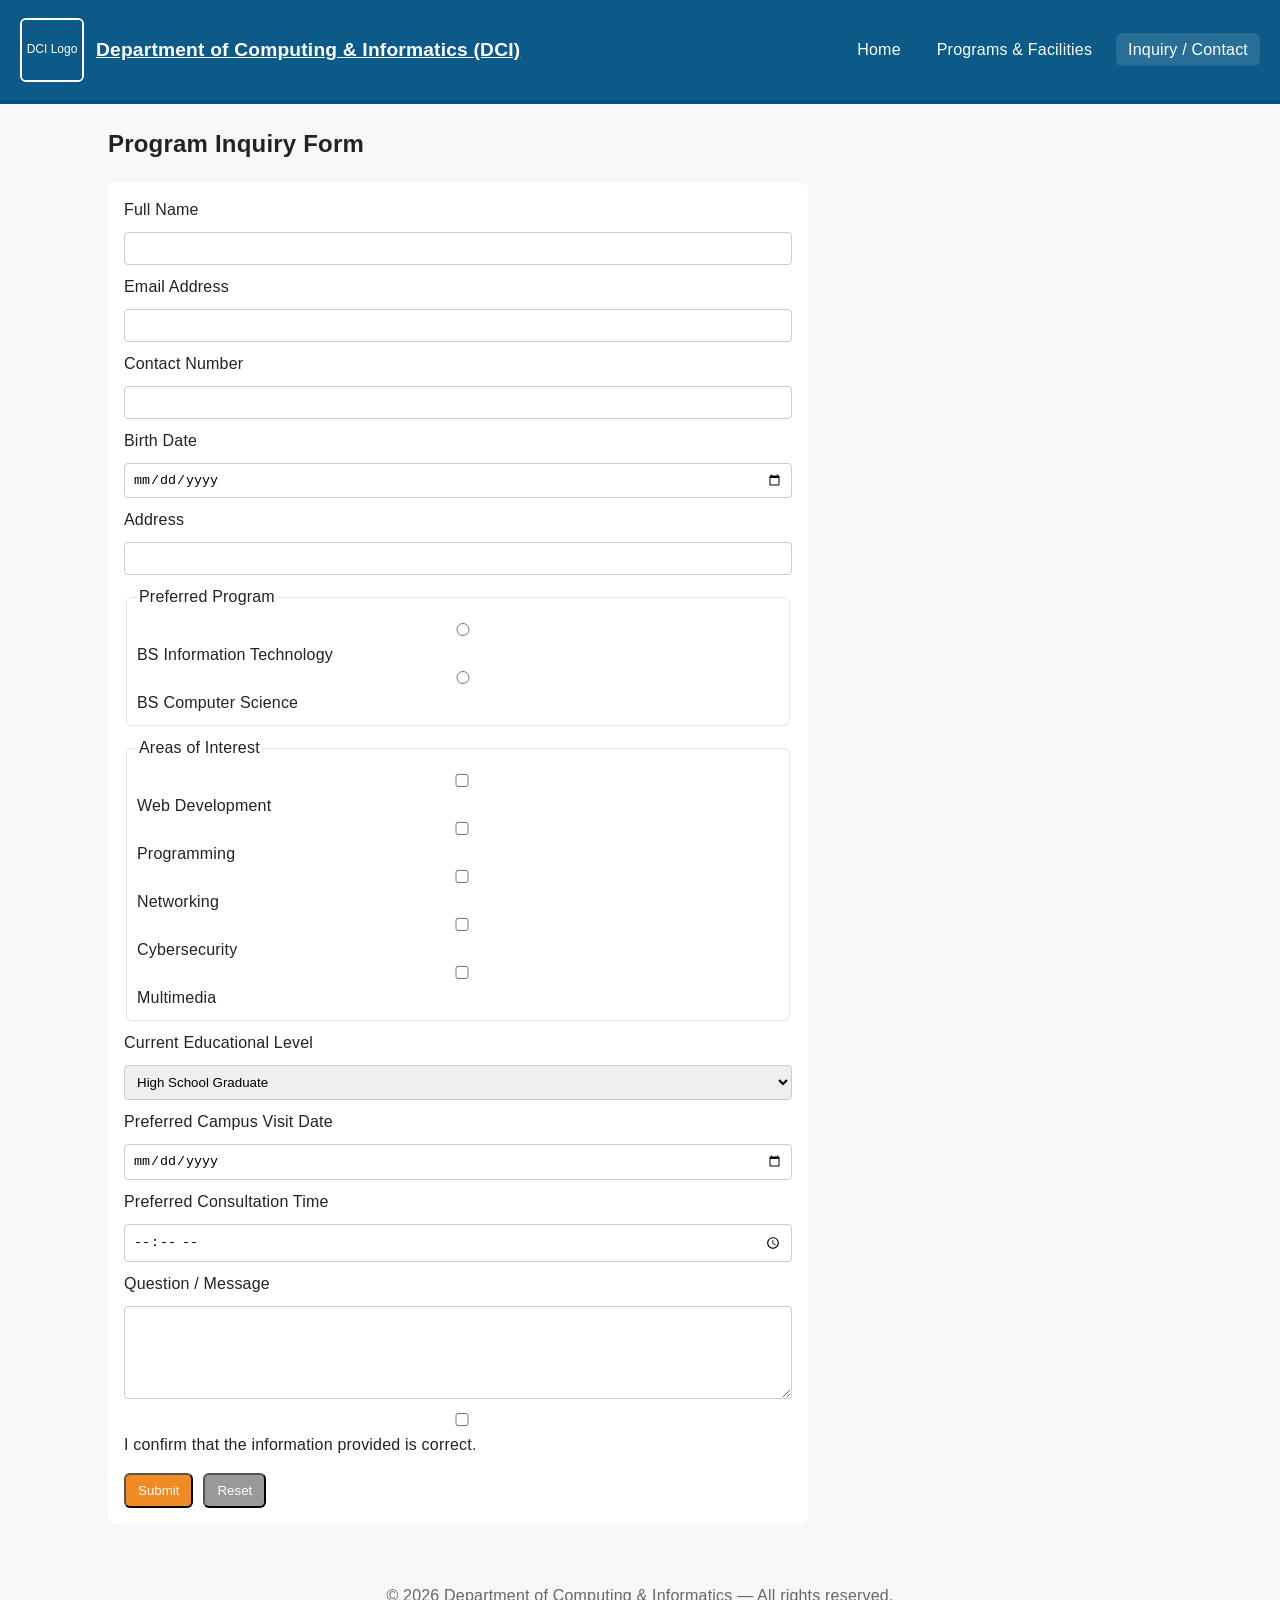
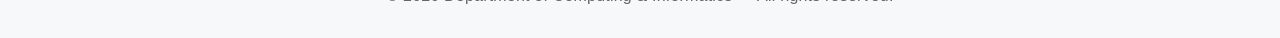
<file: inquiry.html>
<!doctype html>
<html lang="en">
<head>
  <meta charset="utf-8" />
  <meta name="viewport" content="width=device-width,initial-scale=1" />
  <title>DCI — Inquiry / Contact</title>
  <link rel="stylesheet" href="css/style.css">
</head>
<body>
  <header class="site-header">
    <div class="brand">
      <img src="images/logo.svg" alt="DCI logo" class="logo">
      <h1>Department of Computing &amp; Informatics (DCI)</h1>
    </div>

    <nav class="main-nav" aria-label="Main navigation">
      <ul>
        <li><a href="index.html">Home</a></li>
        <li><a href="programs.html">Programs &amp; Facilities</a></li>
        <li><a href="inquiry.html" class="active">Inquiry / Contact</a></li>
      </ul>
    </nav>
  </header>

  <main>
    <h2>Program Inquiry Form</h2>

    <form action="#" method="post" class="inquiry-form">
      <label for="fullname">Full Name</label>
      <input id="fullname" name="fullname" type="text" required>

      <label for="email">Email Address</label>
      <input id="email" name="email" type="email" required>

      <label for="phone">Contact Number</label>
      <input id="phone" name="phone" type="tel">

      <label for="birthdate">Birth Date</label>
      <input id="birthdate" name="birthdate" type="date">

      <label for="address">Address</label>
      <input id="address" name="address" type="text">

      <fieldset>
        <legend>Preferred Program</legend>
        <label><input type="radio" name="program" value="bsit" required> BS Information Technology</label>
        <label><input type="radio" name="program" value="bscs"> BS Computer Science</label>
      </fieldset>

      <fieldset>
        <legend>Areas of Interest</legend>
        <label><input type="checkbox" name="interest" value="webdev"> Web Development</label>
        <label><input type="checkbox" name="interest" value="programming"> Programming</label>
        <label><input type="checkbox" name="interest" value="networking"> Networking</label>
        <label><input type="checkbox" name="interest" value="cybersecurity"> Cybersecurity</label>
        <label><input type="checkbox" name="interest" value="multimedia"> Multimedia</label>
      </fieldset>

      <label for="education">Current Educational Level</label>
      <select id="education" name="education">
        <option value="highschool">High School Graduate</option>
        <option value="college">College</option>
        <option value="transferee">Transferee</option>
        <option value="other">Other</option>
      </select>

      <label for="visit">Preferred Campus Visit Date</label>
      <input id="visit" name="visit" type="date">

      <label for="time">Preferred Consultation Time</label>
      <input id="time" name="time" type="time">

      <label for="question">Question / Message</label>
      <textarea id="question" name="question" rows="5"></textarea>

      <label class="confirm"><input type="checkbox" name="confirm" required> I confirm that the information provided is correct.</label>

      <div class="form-actions">
        <button type="submit" class="btn">Submit</button>
        <button type="reset" class="btn" style="background:#999;">Reset</button>
      </div>
    </form>

  </main>

  <footer class="site-footer">
    <p>© <span id="year"></span> Department of Computing &amp; Informatics — All rights reserved.</p>
  </footer>

  <script>document.getElementById('year').textContent = new Date().getFullYear();</script>
</body>
</html>
</file>
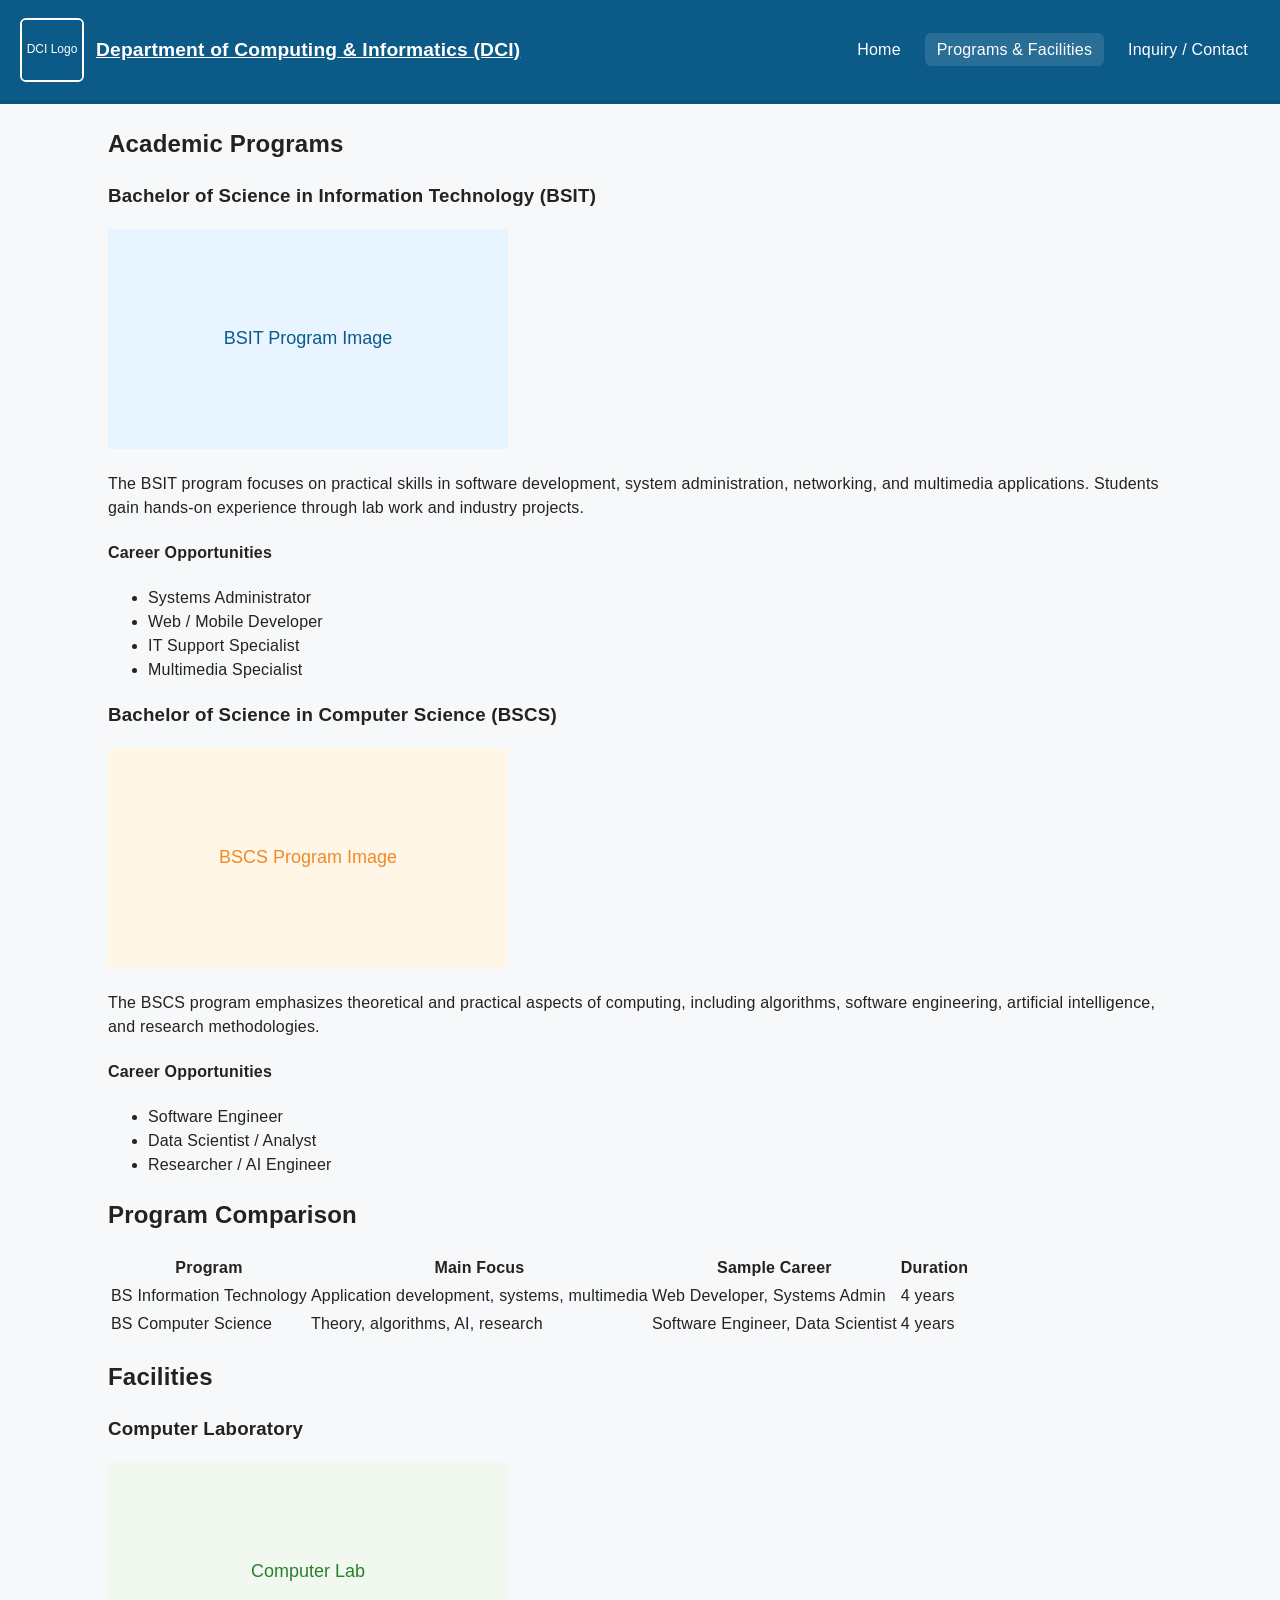
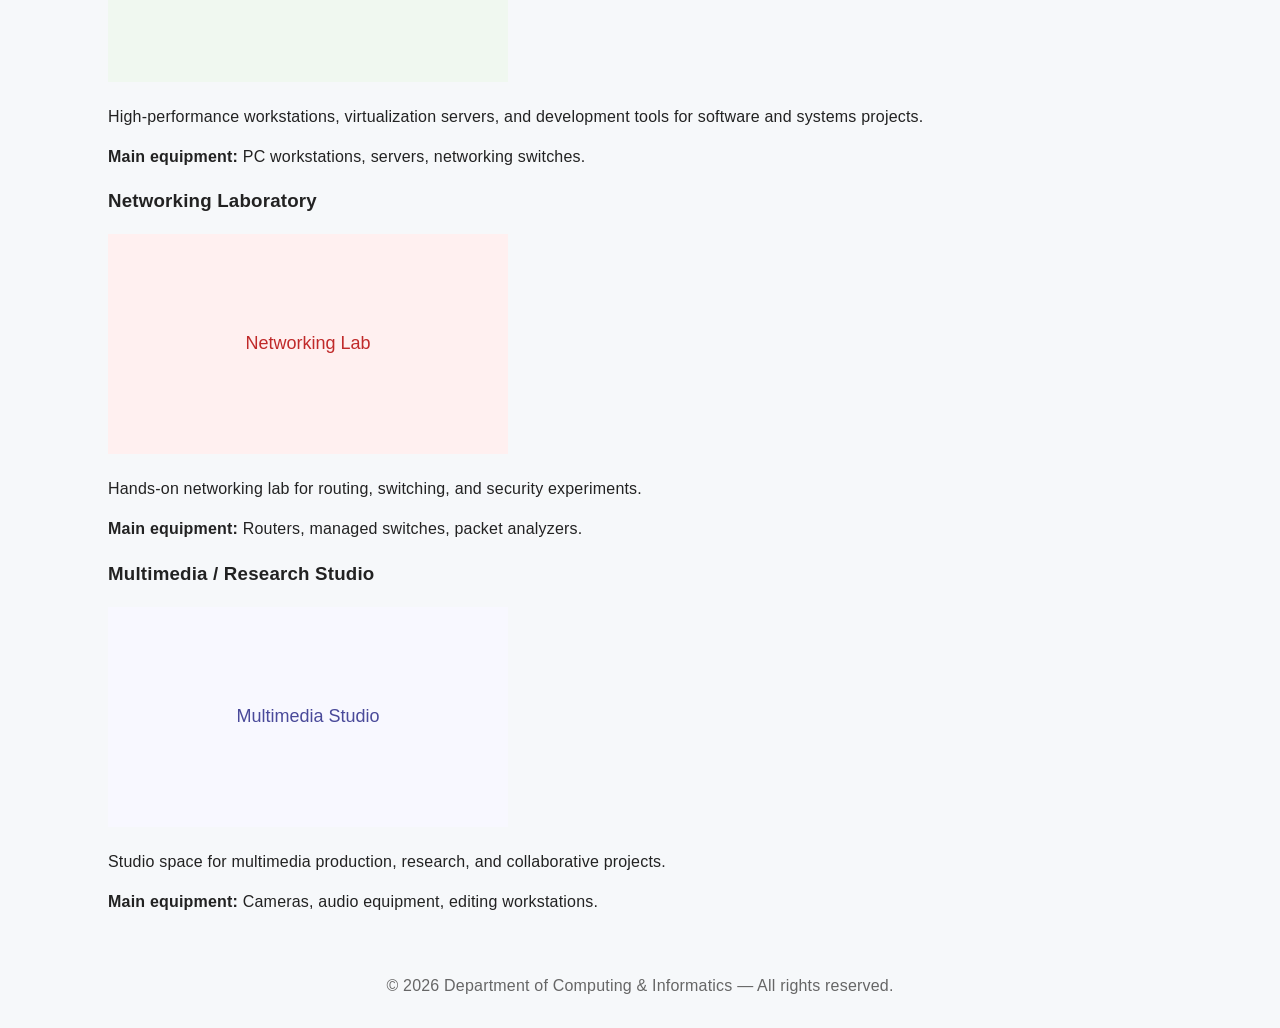
<file: programs.html>
<!doctype html>
<html lang="en">
<head>
  <meta charset="utf-8" />
  <meta name="viewport" content="width=device-width,initial-scale=1" />
  <title>DCI — Programs & Facilities</title>
  <link rel="stylesheet" href="css/style.css">
</head>
<body>
  <header class="site-header">
    <div class="brand">
      <img src="images/logo.svg" alt="DCI logo" class="logo">
      <h1>Department of Computing &amp; Informatics (DCI)</h1>
    </div>

    <nav class="main-nav" aria-label="Main navigation">
      <ul>
        <li><a href="index.html">Home</a></li>
        <li><a href="programs.html" class="active">Programs &amp; Facilities</a></li>
        <li><a href="inquiry.html">Inquiry / Contact</a></li>
      </ul>
    </nav>
  </header>

  <main>
    <section>
      <h2>Academic Programs</h2>

      <article class="program">
        <h3>Bachelor of Science in Information Technology (BSIT)</h3>
        <img src="images/program_bsit.svg" alt="BSIT program image" class="program-image">
        <p>The BSIT program focuses on practical skills in software development, system administration, networking, and multimedia applications. Students gain hands-on experience through lab work and industry projects.</p>
        <h4>Career Opportunities</h4>
        <ul>
          <li>Systems Administrator</li>
          <li>Web / Mobile Developer</li>
          <li>IT Support Specialist</li>
          <li>Multimedia Specialist</li>
        </ul>
      </article>

      <article class="program">
        <h3>Bachelor of Science in Computer Science (BSCS)</h3>
        <img src="images/program_bscs.svg" alt="BSCS program image" class="program-image">
        <p>The BSCS program emphasizes theoretical and practical aspects of computing, including algorithms, software engineering, artificial intelligence, and research methodologies.</p>
        <h4>Career Opportunities</h4>
        <ul>
          <li>Software Engineer</li>
          <li>Data Scientist / Analyst</li>
          <li>Researcher / AI Engineer</li>
        </ul>
      </article>

    </section>

    <section>
      <h2>Program Comparison</h2>
      <table class="program-table">
        <thead>
          <tr>
            <th>Program</th>
            <th>Main Focus</th>
            <th>Sample Career</th>
            <th>Duration</th>
          </tr>
        </thead>
        <tbody>
          <tr>
            <td>BS Information Technology</td>
            <td>Application development, systems, multimedia</td>
            <td>Web Developer, Systems Admin</td>
            <td>4 years</td>
          </tr>
          <tr>
            <td>BS Computer Science</td>
            <td>Theory, algorithms, AI, research</td>
            <td>Software Engineer, Data Scientist</td>
            <td>4 years</td>
          </tr>
        </tbody>
      </table>
    </section>

    <section>
      <h2>Facilities</h2>
      <div class="facility">
        <h3>Computer Laboratory</h3>
        <img src="images/facility_lab.svg" alt="Computer laboratory" class="facility-image">
        <p>High-performance workstations, virtualization servers, and development tools for software and systems projects.</p>
        <p><strong>Main equipment:</strong> PC workstations, servers, networking switches.</p>
      </div>

      <div class="facility">
        <h3>Networking Laboratory</h3>
        <img src="images/facility_network.svg" alt="Networking lab" class="facility-image">
        <p>Hands-on networking lab for routing, switching, and security experiments.</p>
        <p><strong>Main equipment:</strong> Routers, managed switches, packet analyzers.</p>
      </div>

      <div class="facility">
        <h3>Multimedia / Research Studio</h3>
        <img src="images/facility_media.svg" alt="Multimedia studio" class="facility-image">
        <p>Studio space for multimedia production, research, and collaborative projects.</p>
        <p><strong>Main equipment:</strong> Cameras, audio equipment, editing workstations.</p>
      </div>

    </section>

  </main>

  <footer class="site-footer">
    <p>© <span id="year"></span> Department of Computing &amp; Informatics — All rights reserved.</p>
  </footer>

  <script>document.getElementById('year').textContent = new Date().getFullYear();</script>
</body>
</html>
</file>
<file: css/style.css>
/* style.css — external stylesheet demonstrating required CSS properties */

:root{
  --primary:#0b5a87;
  --accent:#f08a24;
  --muted:#666;
  --card-bg:#fff;
  --page-bg:#f6f8fa;
  --max-width:1100px;
}

*{box-sizing:border-box;}

html,body{
  height:100%;
  margin:0;
  font-family: "Segoe UI", Roboto, Arial, sans-serif; /* font-family */
  background-color: var(--page-bg); /* background-color */
  color:#222; /* color */
  line-height:1.5; /* line-height */
  letter-spacing:0.2px; /* letter-spacing */
}

.site-header{
  background-color:var(--primary);
  color:#fff;
  padding:18px 20px; /* padding */
  display:flex;
  flex-wrap:wrap;
  align-items:center;
  justify-content:space-between;
  border-bottom:4px solid rgba(0,0,0,0.08); /* border */
}

.brand{display:flex;align-items:center;gap:12px;}
.logo{height:64px;width:64px;object-fit:cover;border-radius:6px;border:2px solid #fff;} /* width/height/border */

.brand h1{
  margin:0;
  font-size:1.2rem; /* font-size */
  text-decoration:underline; /* text-decoration (demonstration) */
}

.main-nav ul{
  list-style:none;
  margin:0;
  padding:0;
  display:flex;
  gap:12px;
}
.main-nav a{
  color:#fff;
  text-decoration:none;
  padding:8px 12px;
  border-radius:6px;
}
.main-nav a.active,
.main-nav a:hover{
  background:rgba(255,255,255,0.12);
  text-decoration:none;
}

main{
  max-width:var(--max-width);
  margin:22px auto; /* margin */
  padding:0 18px;
}

.banner{
  background:linear-gradient(90deg, rgba(11,90,135,0.06), rgba(240,138,36,0.04));
  padding:20px;
  border-radius:8px;
  margin-bottom:16px;
}
.banner h2{margin:0 0 6px 0;}
.lead{margin-top:0;color:var(--muted)}

.dean{
  background:var(--card-bg);
  padding:16px;
  border-radius:8px;
  box-shadow:0 1px 3px rgba(0,0,0,0.05);
  display:block;
  margin-bottom:16px;
}
.dean-content{display:flex;gap:14px;align-items:center;}
.dean-photo{
  width:140px; /* width */
  height:140px; /* height */
  object-fit:cover;
  border-radius:8px;
  border:3px solid var(--primary);
}

.faculty-grid{
  display:grid;
  grid-template-columns:repeat(auto-fit, minmax(180px,1fr));
  gap:12px;
  margin:12px 0;
}
.faculty-card{
  background:#fff;
  padding:12px;
  border-radius:8px;
  text-align:center;
  box-shadow:0 1px 2px rgba(0,0,0,0.04);
}
.faculty-photo{
  width:100%;
  height:140px;
  object-fit:cover;
  border-radius:6px;
  margin-bottom:8px;
}

.features ul{padding-left:1.1rem;}
.features li{margin:8px 0;}

.video-wrapper{max-width:640px;background:#000;margin:12px 0;border-radius:6px;overflow:hidden;}
.video-wrapper iframe{width:100%;height:360px;border:0;}

.site-footer{
  text-align:center; /* text-align */
  padding:14px 10px;
  color:var(--muted);
  margin-top:30px;
}

.btn{
  display:inline-block;
  padding:8px 12px; /* padding */
  background:var(--accent);
  color:#fff;
  border-radius:6px;
  text-decoration:none;
}

.inquiry-form{display:grid;gap:10px;max-width:700px;background:#fff;padding:16px;border-radius:8px;}
.inquiry-form input, .inquiry-form select, .inquiry-form textarea{padding:8px;border:1px solid #ccc;border-radius:4px;width:100%;}
.inquiry-form fieldset{border:1px solid #e5e5e5;padding:10px;border-radius:6px}
.form-actions{display:flex;gap:10px;margin-top:6px}

@media (max-width:600px){
  .brand h1{font-size:1rem;}
  .dean-content{flex-direction:column;align-items:flex-start;}
  .video-wrapper iframe{height:200px;}
}
</file>
